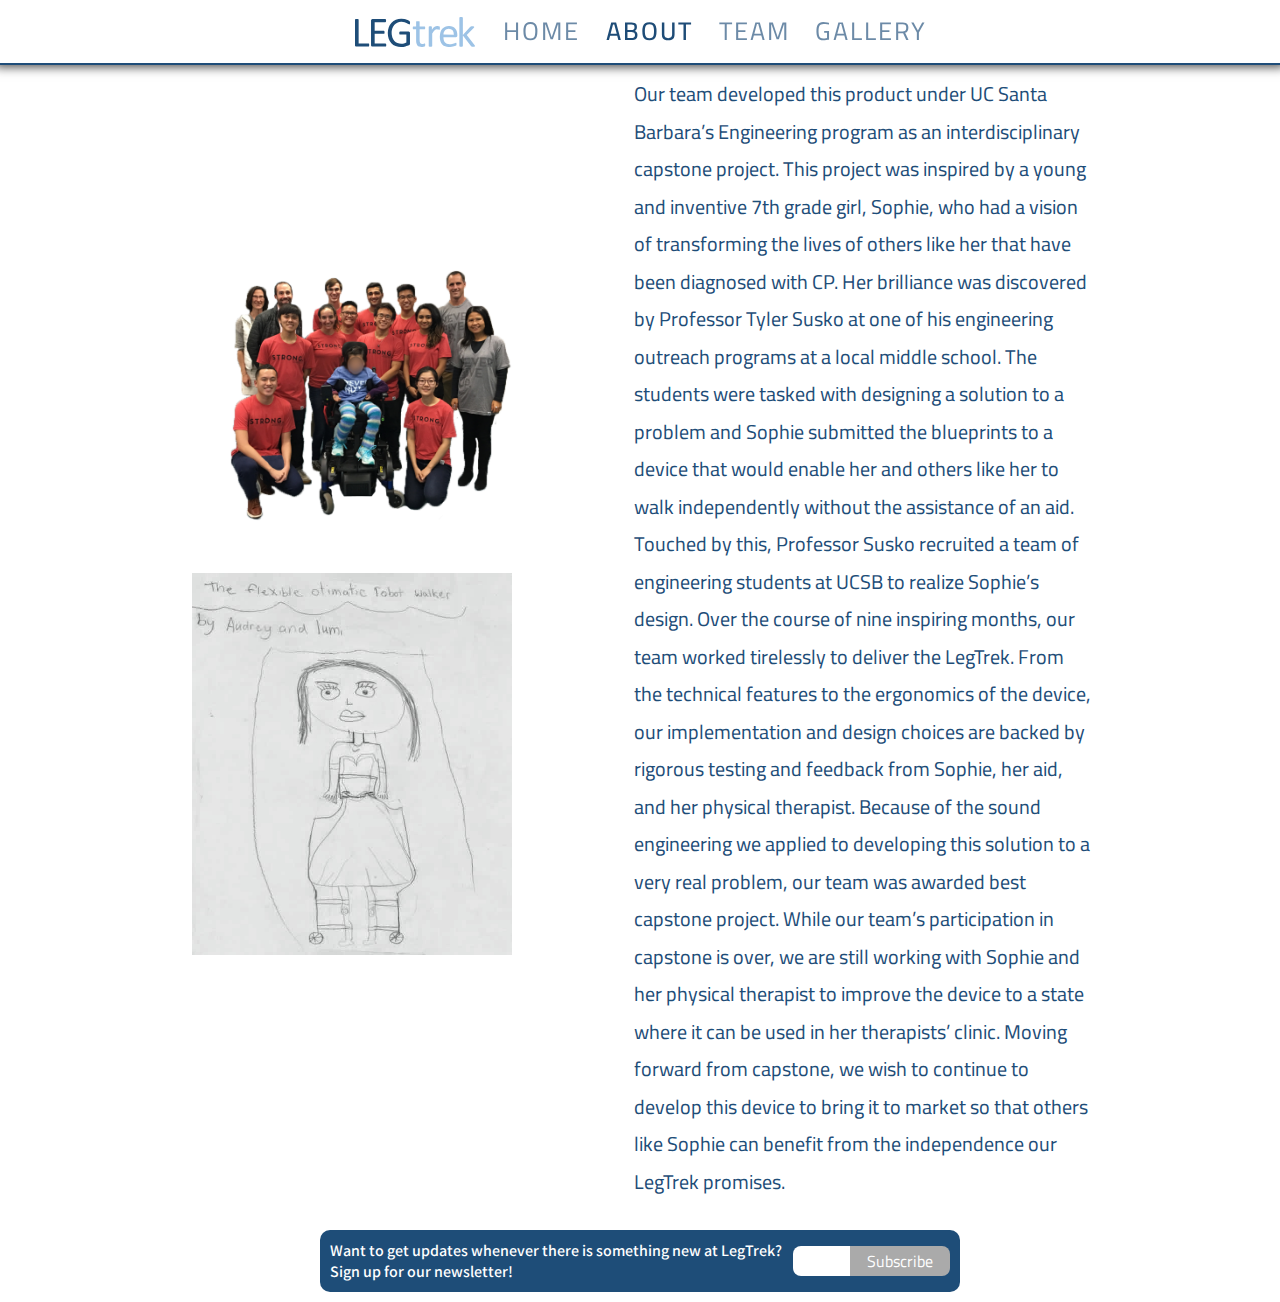
<file: about.html>
<!DOCTYPE html>
<html lang="en-US">
<head>
  <title>LegTrek | About</title>
  <!-- Global site tag (gtag.js) - Google Analytics -->
  <script async src="https://www.googletagmanager.com/gtag/js?id=UA-156896946-1"></script>
  <script>
    window.dataLayer = window.dataLayer || [];
    function gtag(){dataLayer.push(arguments);}
    gtag('js', new Date());

    gtag('config', 'UA-156896946-1');
  </script>
  <script src="./core/jquery-3.4.1.min.js"></script>
  <link href="https://fonts.googleapis.com/css?family=Assistant:300|Cairo|Titillium+Web&display=swap" rel="stylesheet">
  <link href="https://cdn-images.mailchimp.com/embedcode/classic-10_7.css" rel="stylesheet" type="text/css">
  <link rel="stylesheet" type="text/css" href="./core/navbar.css">
  <link rel="stylesheet" type="text/css" href="./core/base.css">
  <link rel="stylesheet" type="text/css" href="./core/footer.css">
  <link rel="stylesheet" type="text/css" href="./about/about.css">
  <script src="./core/base.js"></script>
  <!--
    Site Created By: Steven Huynh-Tran (https://www.linkedin.com/in/stevenht)
  -->
</head>

<body>
  <div class="navbar">
    <img class="navbar_logo" src="./images/logos/legtrek_navlogo_lowert_lightblue.svg" alt="LegTrek Logo">
    <a class="navbar_option" href="/">Home</a>
    <a class="navbar_option active-page" href="/about">About</a>
    <a class="navbar_option" href="/team">Team</a>
    <a class="navbar_option" href="/gallery">Gallery</a>
  </div>
  <div class="content">
    <div class="image_column">
      <img class="image_large" src="./images/legtrek_team_transparent.png">
      <img class="image_small" alt="Sophie's first design" src="./images/sophie_drawing.jpg">
    </div>
    <div class="content_container">
      <div class="content_text_and_block">
        <div class="content_title">
          About Us
        </div>
        <p>
          Our team developed this product under UC Santa Barbara’s Engineering program as an interdisciplinary capstone project. This project was inspired by a young and inventive 7th grade girl, Sophie, who had a vision of transforming the lives of others like her that have been diagnosed with CP. Her brilliance was discovered by Professor Tyler Susko at one of his engineering outreach programs at a local middle school. The students were tasked with designing a solution to a problem and Sophie submitted the blueprints to a device that would enable her and others like her to walk independently without the assistance of an aid. Touched by this, Professor Susko recruited a team of engineering students at UCSB to realize Sophie’s design. Over the course of nine inspiring months, our team worked tirelessly to deliver the LegTrek. From the technical features to the ergonomics of the device, our implementation and design choices are backed by rigorous testing and feedback from Sophie, her aid, and her physical therapist. Because of the sound engineering we applied to developing this solution to a very real problem, our team was awarded best capstone project. While our team’s participation in capstone is over, we are still working with Sophie and her physical therapist to improve the device to a state where it can be used in her therapists’ clinic. Moving forward from capstone, we wish to continue to develop this device to bring it to market so that others like Sophie can benefit from the independence our LegTrek promises.
        </p>
        </div>
      </div>
    </div>
    <div class="footer">
      <div class="footer_email_signup">
        <div class="footer_email_signup_text">Want to get updates whenever there is something new at LegTrek? Sign up for our newsletter!</div>
        <div id="mc_embed_signup" class="footer_signup">
          <form action="https://github.us4.list-manage.com/subscribe/post?u=55c4a4473618a8826d053b70e&amp;id=ecbe0438e7" method="post" id="mc-embedded-subscribe-form" name="mc-embedded-subscribe-form" class="validate" target="_blank" novalidate>
            <div id="mc_embed_signup_scroll">
              <div class="mc-field-group">
                <label for="mce-EMAIL">Email Address </label>
                <div class="signup-container">
                  <input type="email" value="" name="EMAIL" class="required email" id="mce-EMAIL">
                  <div class="clear"><input type="submit" value="Subscribe" name="subscribe" id="mc-embedded-subscribe" class="button"></div>
                </div>
              </div>
              <div id="mce-responses" class="clear">
                <div class="response" id="mce-error-response" style="display:none"></div>
                <div class="response" id="mce-success-response" style="display:none"></div>
              </div>    <!-- real people should not fill this in and expect good things - do not remove this or risk form bot signups-->
              <div style="position: absolute; left: -5000px;" aria-hidden="true"><input type="text" name="b_55c4a4473618a8826d053b70e_ecbe0438e7" tabindex="-1" value=""></div>
            </div>
          </form>
        </div>
        <script type='text/javascript' src='https://s3.amazonaws.com/downloads.mailchimp.com/js/mc-validate.js'></script><script type='text/javascript'>(function($) {window.fnames = new Array(); window.ftypes = new Array();fnames[0]='EMAIL';ftypes[0]='email';}(jQuery));var $mcj = jQuery.noConflict(true);</script>
      </div>
    </div>
    <script>
    pageLoad();
    </script>
  </body>
  </html>
</file>
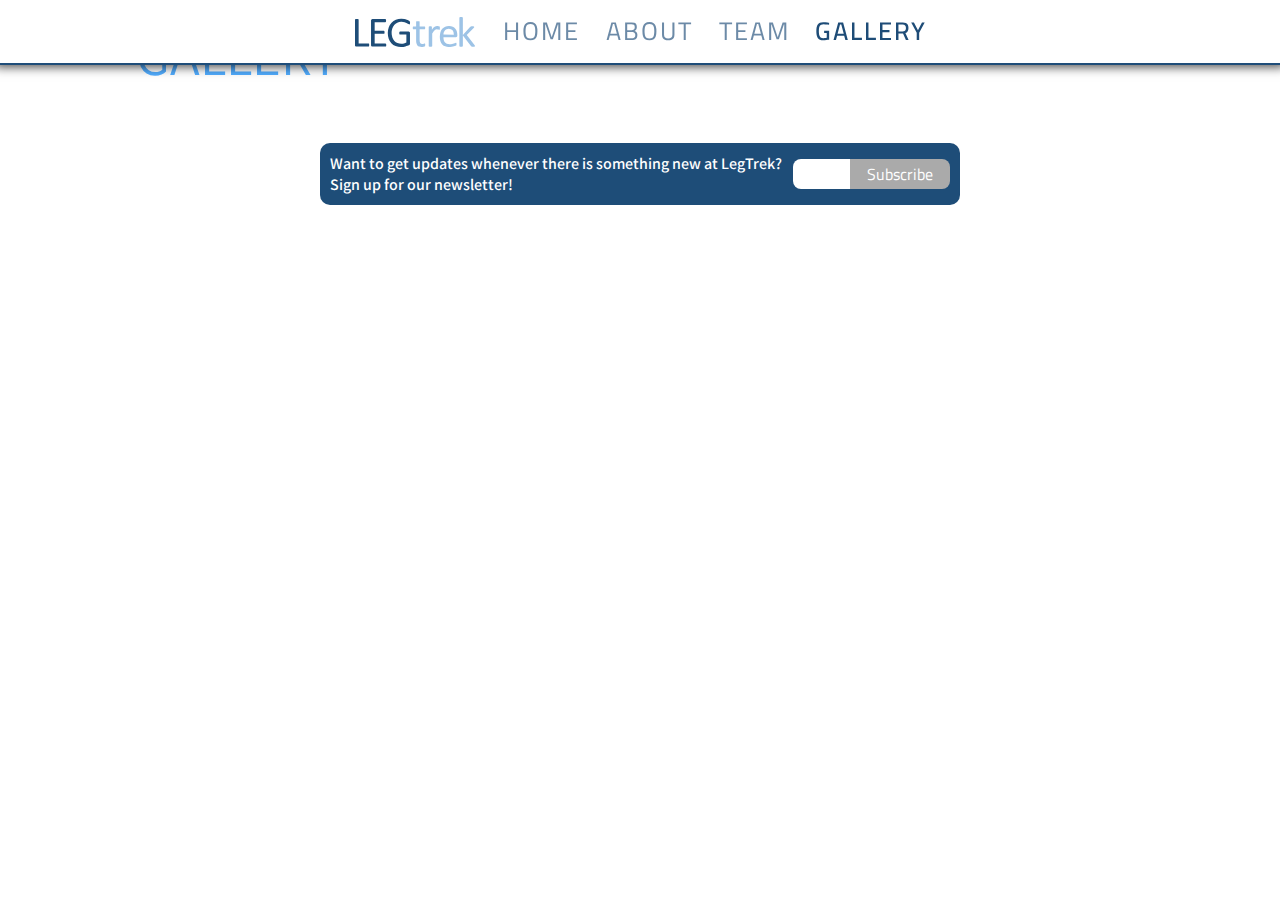
<file: gallery.html>
<!DOCTYPE html>
<html lang="en-US">
<head>
  <title>LegTrek | Gallery</title>
  <!-- Global site tag (gtag.js) - Google Analytics -->
  <script async src="https://www.googletagmanager.com/gtag/js?id=UA-156896946-1"></script>
  <script>
    window.dataLayer = window.dataLayer || [];
    function gtag(){dataLayer.push(arguments);}
    gtag('js', new Date());

    gtag('config', 'UA-156896946-1');
  </script>
  <script src="./core/jquery-3.4.1.min.js"></script>
  <link href="https://fonts.googleapis.com/css?family=Assistant:300|Cairo|Titillium+Web&display=swap" rel="stylesheet">
  <link href="https://cdn-images.mailchimp.com/embedcode/classic-10_7.css" rel="stylesheet" type="text/css">
  <link rel="stylesheet" type="text/css" href="./core/navbar.css">
  <link rel="stylesheet" type="text/css" href="./core/base.css">
  <link rel="stylesheet" type="text/css" href="./core/footer.css">
  <link rel="stylesheet" type="text/css" href="./gallery/gallery.css">
  <script src="./core/base.js"></script>
  <script src="./gallery/gallery.js"></script>
  <!--
    Site Created By: Steven Huynh-Tran (https://www.linkedin.com/in/stevenht)
  -->
</head>

<body>
  <div class="navbar">
    <img class="navbar_logo" src="./images/logos/legtrek_navlogo_lowert_lightblue.svg" alt="LegTrek Logo">
    <a class="navbar_option" href="/">Home</a>
    <a class="navbar_option" href="/about">About</a>
    <a class="navbar_option" href="/team">Team</a>
    <a class="navbar_option active-page" href="/gallery">Gallery</a>
  </div>
  <div class="content">
    <div class="content_title">
      Gallery
    </div>
    <div class="gallery">
      <div class="gallery-return">
        <svg width="40px" height="60px">
          <polyline fill="none" stroke="#9cc2e5" stroke-width="2" stroke-linecap="round" stroke-linejoin="miter" points="35,0 5,30"></polyline>
          <polyline fill="none" stroke="#9cc2e5" stroke-width="2" stroke-linecap="round" stroke-linejoin="miter" points="5,30 35,60"></polyline>
        </svg>
        <div class="gallery-return-text">RETURN</div>
      </div>
    </div>
  </div>
  <div class="footer">
    <div class="footer_email_signup">
      <div class="footer_email_signup_text">Want to get updates whenever there is something new at LegTrek? Sign up for our newsletter!</div>
      <div id="mc_embed_signup" class="footer_signup">
        <form action="https://github.us4.list-manage.com/subscribe/post?u=55c4a4473618a8826d053b70e&amp;id=ecbe0438e7" method="post" id="mc-embedded-subscribe-form" name="mc-embedded-subscribe-form" class="validate" target="_blank" novalidate>
          <div id="mc_embed_signup_scroll">
            <div class="mc-field-group">
              <label for="mce-EMAIL">Email Address </label>
              <div class="signup-container">
                <input type="email" value="" name="EMAIL" class="required email" id="mce-EMAIL">
                <div class="clear"><input type="submit" value="Subscribe" name="subscribe" id="mc-embedded-subscribe" class="button"></div>
              </div>
            </div>
            <div id="mce-responses" class="clear">
              <div class="response" id="mce-error-response" style="display:none"></div>
              <div class="response" id="mce-success-response" style="display:none"></div>
            </div>    <!-- real people should not fill this in and expect good things - do not remove this or risk form bot signups-->
            <div style="position: absolute; left: -5000px;" aria-hidden="true"><input type="text" name="b_55c4a4473618a8826d053b70e_ecbe0438e7" tabindex="-1" value=""></div>
          </div>
        </form>
      </div>
      <script type='text/javascript' src='https://s3.amazonaws.com/downloads.mailchimp.com/js/mc-validate.js'></script><script type='text/javascript'>(function($) {window.fnames = new Array(); window.ftypes = new Array();fnames[0]='EMAIL';ftypes[0]='email';}(jQuery));var $mcj = jQuery.noConflict(true);</script>
    </div>
  </div>
  <script>
  pageLoad();
  initGallery();
  </script>
</body>
</html>
</file>
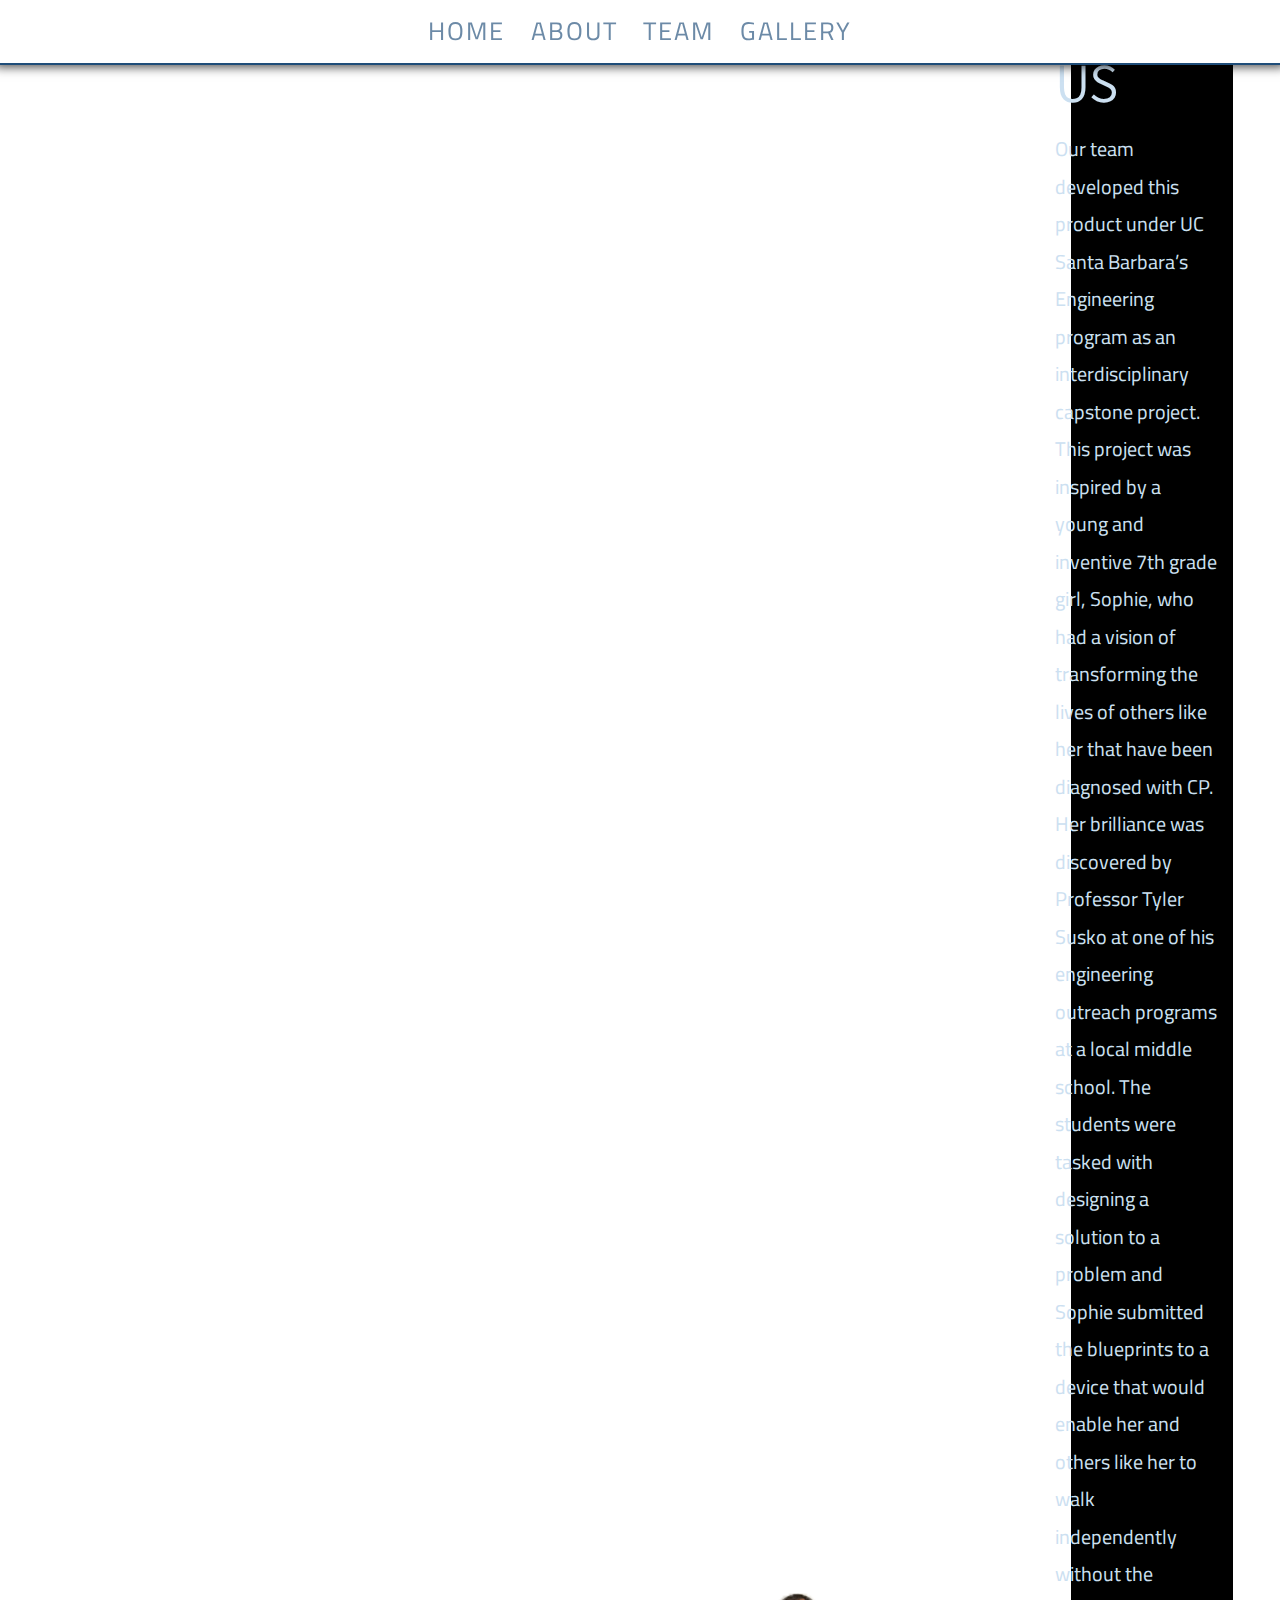
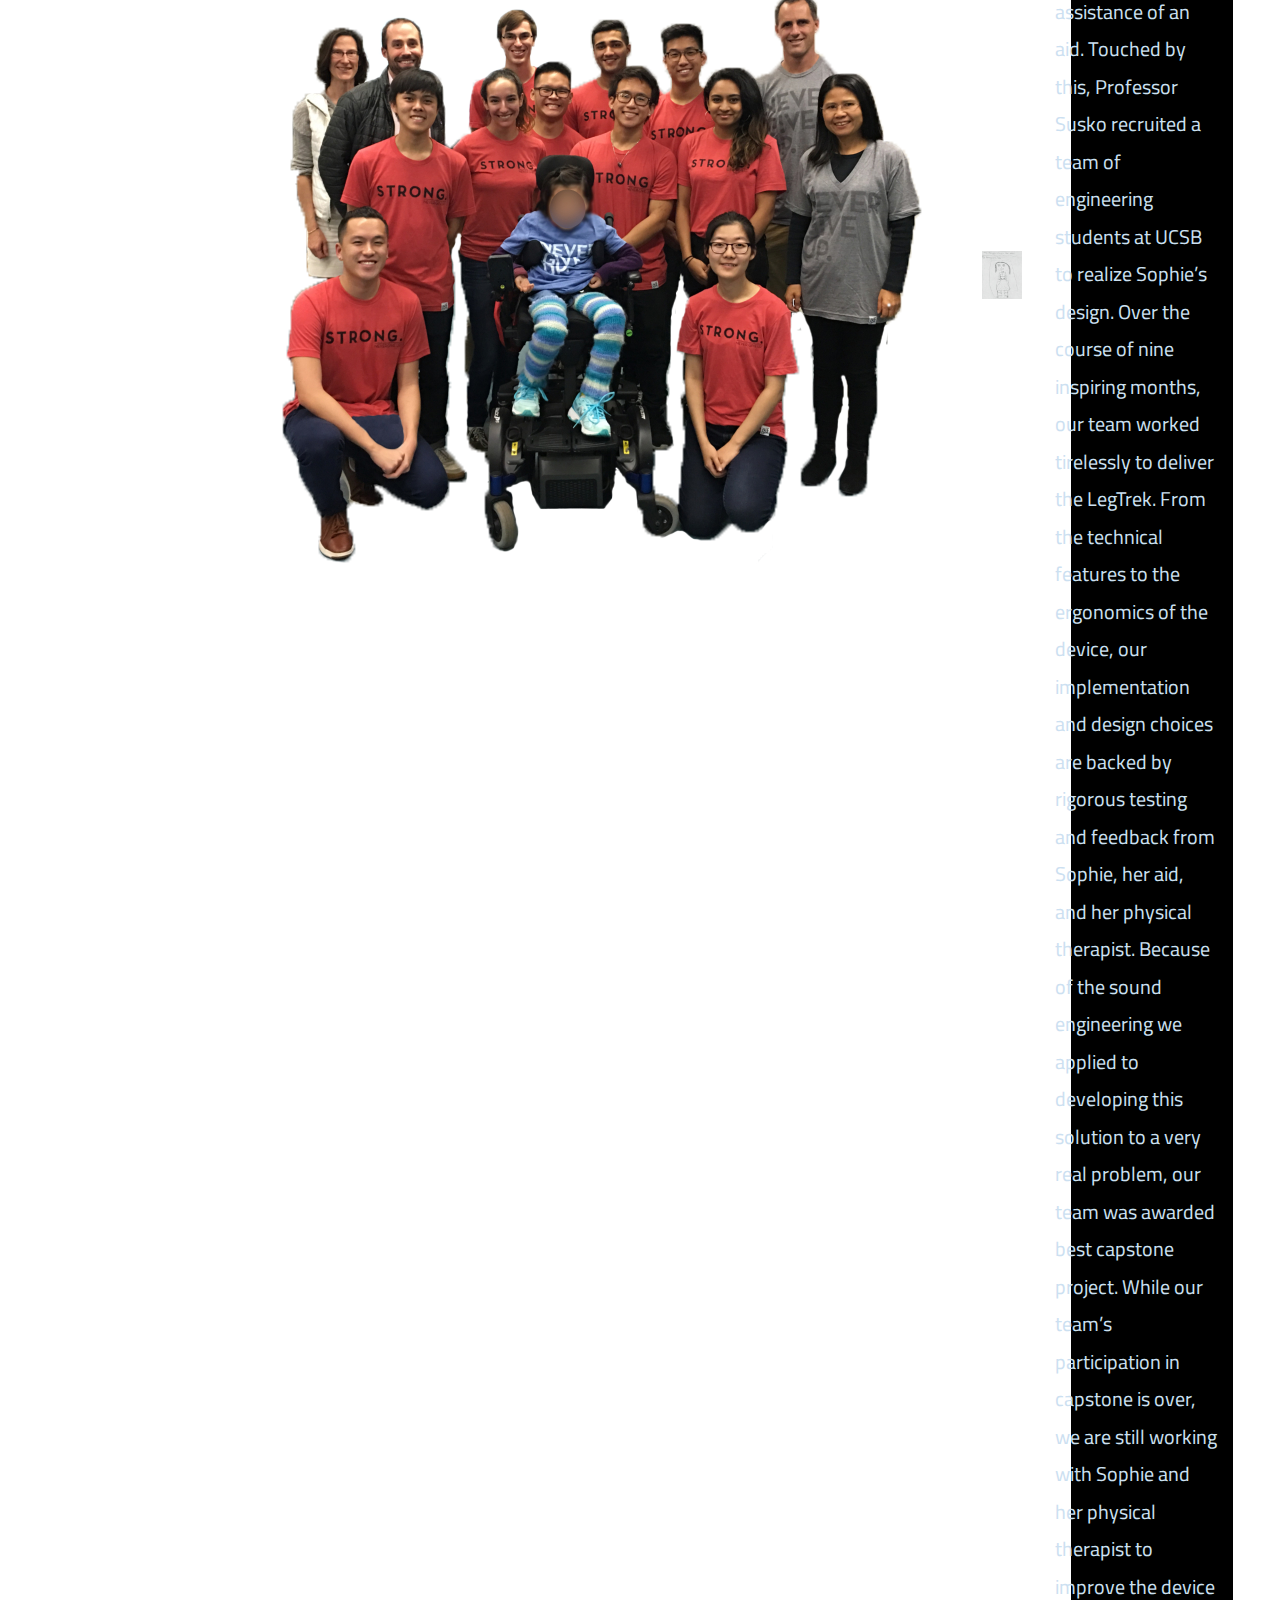
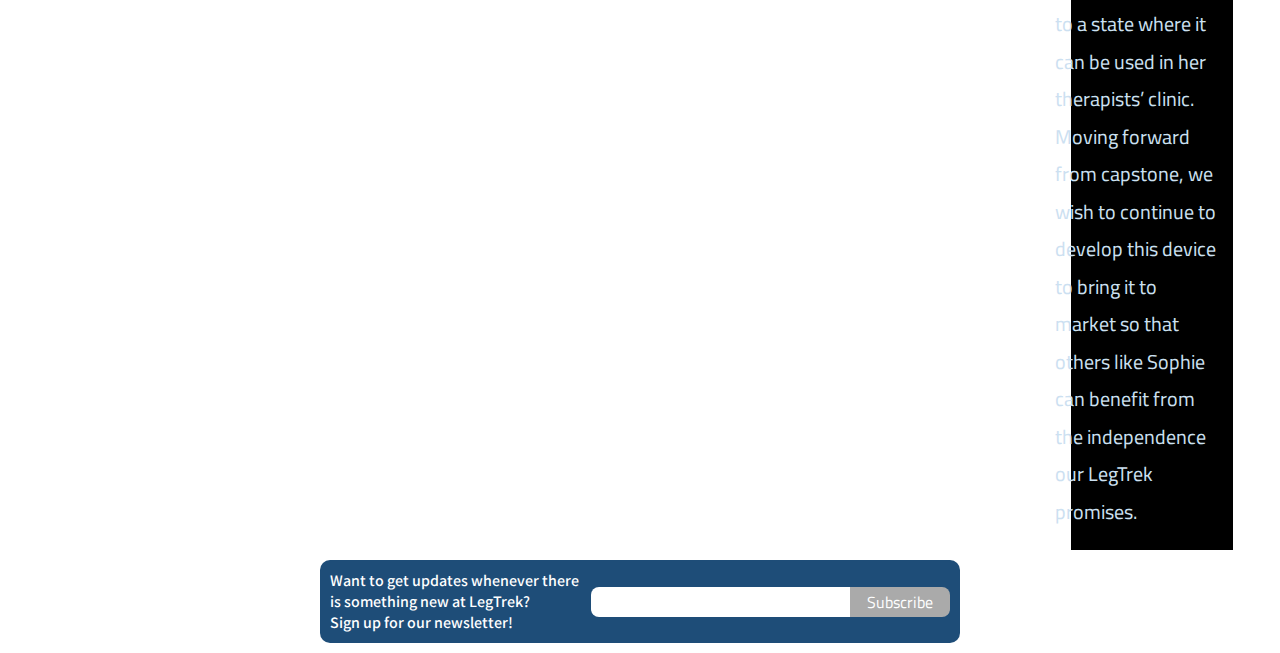
<file: about/about.html>
<!DOCTYPE html>
<html lang="en-US">
<head>
  <title>LegTrek | About</title>
  <script
  src="https://code.jquery.com/jquery-3.4.1.slim.js"
  integrity="sha256-BTlTdQO9/fascB1drekrDVkaKd9PkwBymMlHOiG+qLI="
  crossorigin="anonymous"></script>
  <link href="https://fonts.googleapis.com/css?family=Assistant:300|Cairo|Titillium+Web&display=swap" rel="stylesheet">
  <link href="https://cdn-images.mailchimp.com/embedcode/classic-10_7.css" rel="stylesheet" type="text/css">
  <link rel="stylesheet" type="text/css" href="../core/navbar.css">
  <link rel="stylesheet" type="text/css" href="../core/base.css">
  <link rel="stylesheet" type="text/css" href="../core/footer.css">
  <link rel="stylesheet" type="text/css" href="about.css">
  <script src="../core/base.js"></script>
  <!--
    Site Created By: Steven Huynh-Tran (https://www.linkedin.com/in/stevenht)
  -->
</head>

<body>
  <div class="navbar">
    <a class="navbar_option" href="../index.html">Home</a>
    <a class="navbar_option" href="../about/about.html">About</a>
    <a class="navbar_option" href="../team/team.html">Team</a>
    <a class="navbar_option" href="../gallery/gallery.html">Gallery</a>
  </div>
  <div class="content">
    <img class="banner" src="../images/legtrek_team_transparent.png">
    <div class="content_container">
      <div class="content_text_and_block">
        <div class="content_title">
          About Us
        </div>
        <p>
          Our team developed this product under UC Santa Barbara’s Engineering program as an interdisciplinary capstone project. This project was inspired by a young and inventive 7th grade girl, Sophie, who had a vision of transforming the lives of others like her that have been diagnosed with CP. Her brilliance was discovered by Professor Tyler Susko at one of his engineering outreach programs at a local middle school. The students were tasked with designing a solution to a problem and Sophie submitted the blueprints to a device that would enable her and others like her to walk independently without the assistance of an aid. Touched by this, Professor Susko recruited a team of engineering students at UCSB to realize Sophie’s design. Over the course of nine inspiring months, our team worked tirelessly to deliver the LegTrek. From the technical features to the ergonomics of the device, our implementation and design choices are backed by rigorous testing and feedback from Sophie, her aid, and her physical therapist. Because of the sound engineering we applied to developing this solution to a very real problem, our team was awarded best capstone project. While our team’s participation in capstone is over, we are still working with Sophie and her physical therapist to improve the device to a state where it can be used in her therapists’ clinic. Moving forward from capstone, we wish to continue to develop this device to bring it to market so that others like Sophie can benefit from the independence our LegTrek promises.
        </p>
        </div>
        <img class="inline_img_right" alt="Sophie's first design" src="../images/sophie_drawing.jpg">
      </div>
    </div>
    <div class="footer">
      <div class="footer_email_signup">
        <div class="footer_email_signup_text">Want to get updates whenever there is something new at LegTrek?</br>Sign up for our newsletter!</div>
        <div id="mc_embed_signup">
          <form action="https://gmail.us5.list-manage.com/subscribe/post?u=3b539b438ca947f81c3cffe29&amp;id=eee8a6206a" method="post" id="mc-embedded-subscribe-form" name="mc-embedded-subscribe-form" class="validate" target="_blank" novalidate>
            <div id="mc_embed_signup_scroll">
              <div class="mc-field-group">
                <label for="mce-EMAIL">Email Address </label>
                <div class="signup-container">
                  <input type="email" value="" name="EMAIL" class="required email" id="mce-EMAIL">
                  <div class="clear"><input type="submit" value="Subscribe" name="subscribe" id="mc-embedded-subscribe" class="button"></div>
                </div>
              </div>
              <div id="mce-responses" class="clear">
                <div class="response" id="mce-error-response" style="display:none"></div>
                <div class="response" id="mce-success-response" style="display:none"></div>
              </div>    <!-- real people should not fill this in and expect good things - do not remove this or risk form bot signups-->
              <div style="position: absolute; left: -5000px;" aria-hidden="true"><input type="text" name="b_3b539b438ca947f81c3cffe29_eee8a6206a" tabindex="-1" value=""></div>
            </div>
          </form>
        </div>
        <script type='text/javascript' src='https://s3.amazonaws.com/downloads.mailchimp.com/js/mc-validate.js'></script><script type='text/javascript'>(function($) {window.fnames = new Array(); window.ftypes = new Array();fnames[0]='EMAIL';ftypes[0]='email';}(jQuery));var $mcj = jQuery.noConflict(true);</script>
      </div>
    </div>
    <script>
    pageLoad();
    </script>
  </body>
  </html>
</file>
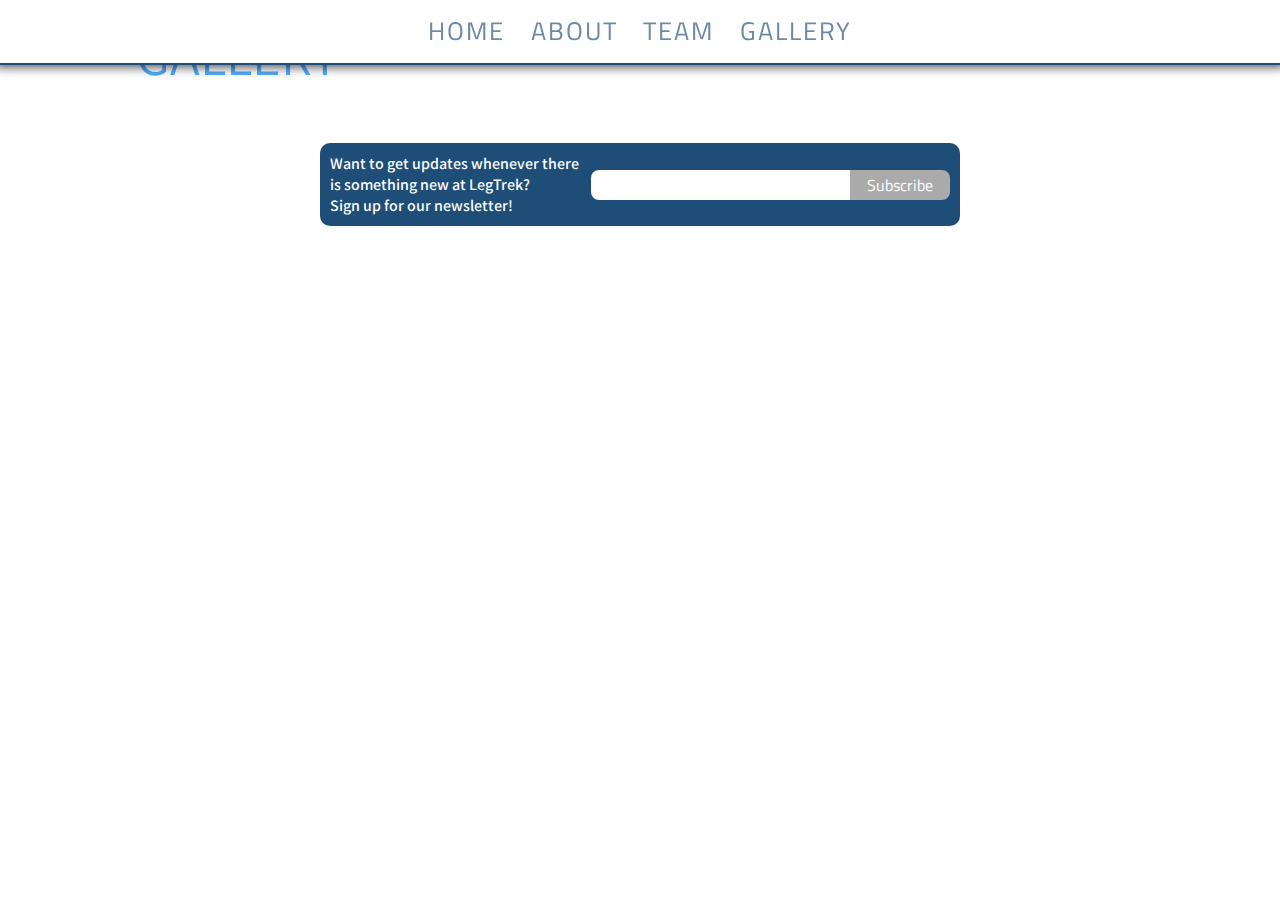
<file: gallery/gallery.html>
<!DOCTYPE html>
<html lang="en-US">
<head>
  <title>LegTrek | Gallery</title>
  <script
  src="https://code.jquery.com/jquery-3.4.1.slim.js"
  integrity="sha256-BTlTdQO9/fascB1drekrDVkaKd9PkwBymMlHOiG+qLI="
  crossorigin="anonymous"></script>
  <link href="https://fonts.googleapis.com/css?family=Assistant:300|Cairo|Titillium+Web&display=swap" rel="stylesheet">
  <link href="https://cdn-images.mailchimp.com/embedcode/classic-10_7.css" rel="stylesheet" type="text/css">
  <link rel="stylesheet" type="text/css" href="../core/navbar.css">
  <link rel="stylesheet" type="text/css" href="../core/base.css">
  <link rel="stylesheet" type="text/css" href="../core/footer.css">
  <link rel="stylesheet" type="text/css" href="gallery.css">
  <script src="../core/base.js"></script>
  <script src="gallery.js"></script>
  <!--
    Site Created By: Steven Huynh-Tran (https://www.linkedin.com/in/stevenht)
  -->
</head>

<body>
  <div class="navbar">
    <a class="navbar_option" href="../index.html">Home</a>
    <a class="navbar_option" href="../about/about.html">About</a>
    <a class="navbar_option" href="../team/team.html">Team</a>
    <a class="navbar_option" href="../gallery/gallery.html">Gallery</a>
  </div>
  <div class="content">
    <div class="content_title">
      Gallery
    </div>
    <div class="gallery">
      <div class="gallery-return">
        <svg width="40px" height="60px">
          <polyline fill="none" stroke="#9cc2e5" stroke-width="2" stroke-linecap="round" stroke-linejoin="miter" points="35,0 5,30"></polyline>
          <polyline fill="none" stroke="#9cc2e5" stroke-width="2" stroke-linecap="round" stroke-linejoin="miter" points="5,30 35,60"></polyline>
        </svg>
        <div class="gallery-return-text">RETURN</div>
      </div>
    </div>
  </div>
  <div class="footer">
    <div class="footer_email_signup">
      <div class="footer_email_signup_text">Want to get updates whenever there is something new at LegTrek?</br>Sign up for our newsletter!</div>
      <div id="mc_embed_signup">
        <form action="https://gmail.us5.list-manage.com/subscribe/post?u=3b539b438ca947f81c3cffe29&amp;id=eee8a6206a" method="post" id="mc-embedded-subscribe-form" name="mc-embedded-subscribe-form" class="validate" target="_blank" novalidate>
          <div id="mc_embed_signup_scroll">
            <div class="mc-field-group">
              <label for="mce-EMAIL">Email Address </label>
              <div class="signup-container">
                <input type="email" value="" name="EMAIL" class="required email" id="mce-EMAIL">
                <div class="clear"><input type="submit" value="Subscribe" name="subscribe" id="mc-embedded-subscribe" class="button"></div>
              </div>
            </div>
            <div id="mce-responses" class="clear">
              <div class="response" id="mce-error-response" style="display:none"></div>
              <div class="response" id="mce-success-response" style="display:none"></div>
            </div>    <!-- real people should not fill this in and expect good things - do not remove this or risk form bot signups-->
            <div style="position: absolute; left: -5000px;" aria-hidden="true"><input type="text" name="b_3b539b438ca947f81c3cffe29_eee8a6206a" tabindex="-1" value=""></div>
          </div>
        </form>
      </div>
      <script type='text/javascript' src='https://s3.amazonaws.com/downloads.mailchimp.com/js/mc-validate.js'></script><script type='text/javascript'>(function($) {window.fnames = new Array(); window.ftypes = new Array();fnames[0]='EMAIL';ftypes[0]='email';}(jQuery));var $mcj = jQuery.noConflict(true);</script>
    </div>
  </div>
  <script>
  pageLoad();
  initGallery();
  </script>
</body>
</html>
</file>
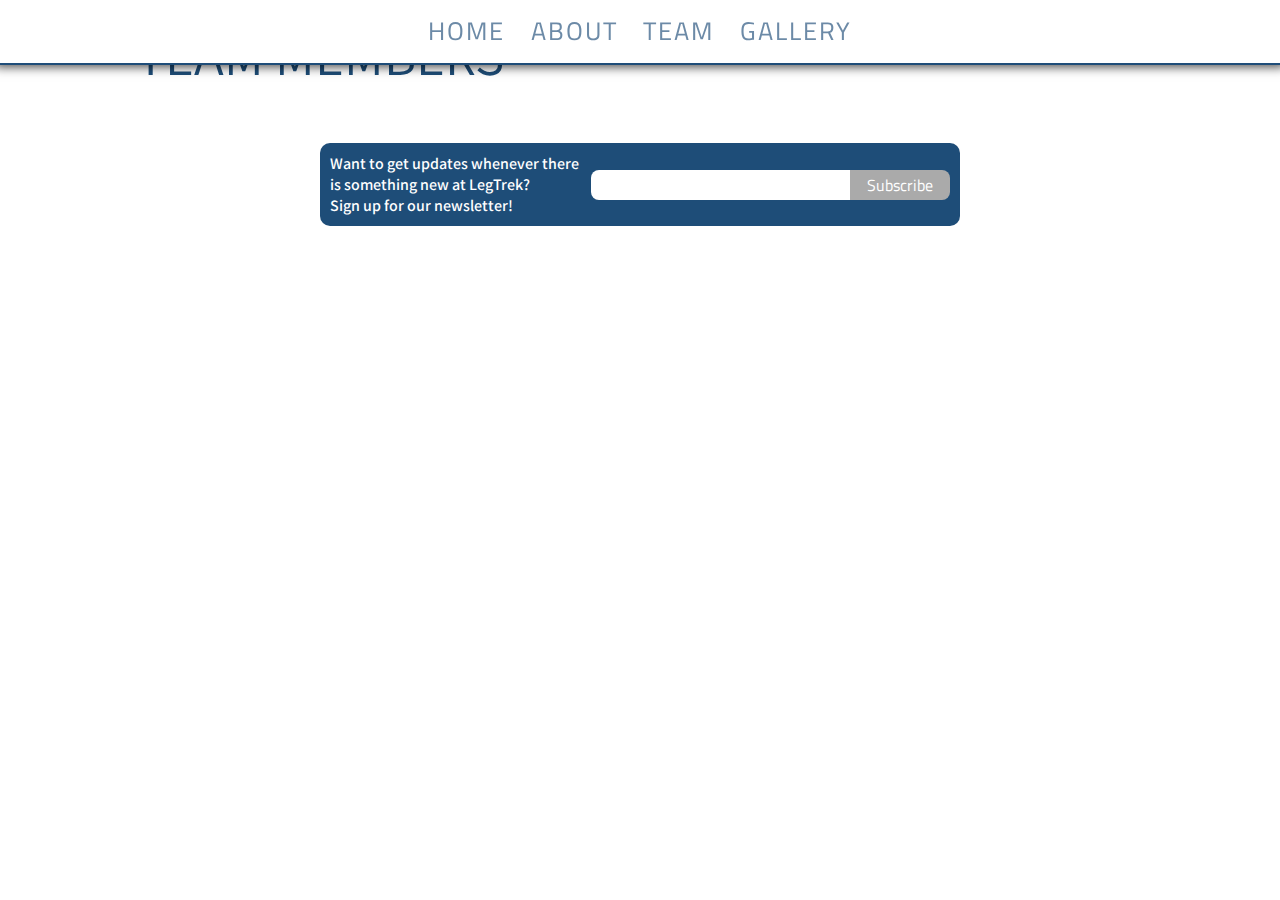
<file: team/team.html>
<!DOCTYPE html>
<html lang="en-US">
<head>
  <title>LegTrek | Team</title>
  <script
  src="https://code.jquery.com/jquery-3.4.1.slim.js"
  integrity="sha256-BTlTdQO9/fascB1drekrDVkaKd9PkwBymMlHOiG+qLI="
  crossorigin="anonymous"></script>
  <link href="https://fonts.googleapis.com/css?family=Assistant:300|Cairo|Titillium+Web&display=swap" rel="stylesheet">
  <link href="https://cdn-images.mailchimp.com/embedcode/classic-10_7.css" rel="stylesheet" type="text/css">
  <link rel="stylesheet" type="text/css" href="../core/navbar.css">
  <link rel="stylesheet" type="text/css" href="../core/base.css">
  <link rel="stylesheet" type="text/css" href="../core/footer.css">
  <link rel="stylesheet" type="text/css" href="team.css">
  <script src="../core/base.js"></script>
  <script src="team.js"></script>
  <!--
    Site Created By: Steven Huynh-Tran (https://www.linkedin.com/in/stevenht)
  -->
</head>

<body>
  <div class="navbar">
    <a class="navbar_option" href="../index.html">Home</a>
    <a class="navbar_option" href="../about/about.html">About</a>
    <a class="navbar_option" href="../team/team.html">Team</a>
    <a class="navbar_option" href="../gallery/gallery.html">Gallery</a>
  </div>
  <div class="content">
    <div class="content_title">
      Team Members
    </div>
    <div class="gallery">
      <div class="gallery-return">
        <svg width="40px" height="60px">
          <polyline fill="none" stroke="#9cc2e5" stroke-width="2" stroke-linecap="round" stroke-linejoin="miter" points="35,0 5,30"></polyline>
          <polyline fill="none" stroke="#9cc2e5" stroke-width="2" stroke-linecap="round" stroke-linejoin="miter" points="5,30 35,60"></polyline>
        </svg>
        <div class="gallery-return-text">RETURN</div>
      </div>
    </div>
  </div>
  <div class="footer">
    <div class="footer_email_signup">
      <div class="footer_email_signup_text">Want to get updates whenever there is something new at LegTrek?</br>Sign up for our newsletter!</div>
      <div id="mc_embed_signup">
        <form action="https://gmail.us5.list-manage.com/subscribe/post?u=3b539b438ca947f81c3cffe29&amp;id=eee8a6206a" method="post" id="mc-embedded-subscribe-form" name="mc-embedded-subscribe-form" class="validate" target="_blank" novalidate>
          <div id="mc_embed_signup_scroll">
            <div class="mc-field-group">
              <label for="mce-EMAIL">Email Address </label>
              <div class="signup-container">
                <input type="email" value="" name="EMAIL" class="required email" id="mce-EMAIL">
                <div class="clear"><input type="submit" value="Subscribe" name="subscribe" id="mc-embedded-subscribe" class="button"></div>
              </div>
            </div>
            <div id="mce-responses" class="clear">
              <div class="response" id="mce-error-response" style="display:none"></div>
              <div class="response" id="mce-success-response" style="display:none"></div>
            </div>    <!-- real people should not fill this in and expect good things - do not remove this or risk form bot signups-->
            <div style="position: absolute; left: -5000px;" aria-hidden="true"><input type="text" name="b_3b539b438ca947f81c3cffe29_eee8a6206a" tabindex="-1" value=""></div>
          </div>
        </form>
      </div>
      <script type='text/javascript' src='https://s3.amazonaws.com/downloads.mailchimp.com/js/mc-validate.js'></script><script type='text/javascript'>(function($) {window.fnames = new Array(); window.ftypes = new Array();fnames[0]='EMAIL';ftypes[0]='email';}(jQuery));var $mcj = jQuery.noConflict(true);</script>
    </div>
  </div>
  <script>
  pageLoad();
  initGallery();
  </script>
</body>
</html>
</file>
<file: core/navbar.css>
.navbar {
  width: 100%;
  height: 7%;
  position: fixed;
  z-index: 9999;
  top: 0;
  left: 0;
  display: flex;
  flex-flow: row nowrap;
  justify-content: center;
  align-items: center;

  font-size: 30px;
  transition: 0.25s background-color, 0.25s height;

  background-color: white;
  box-shadow: #000000b5 0px -3px 10px 5px;
  border-bottom: 2px #1f4d79 solid;
}

.navbar_logo {
  left: 20px;
  height: 1em;
  padding: 15px;
  transition: 0.25s height, 0.25s padding;
}

.navbar_logo:hover {
  cursor: pointer;
}

.navbar_logo text{
  transform: translateY(75%);
}

.navbar_option {
  font-size: 0.85em;
  color: #1f4d79;
  text-transform: uppercase;
  margin: 0.5em;
  opacity: 0.65;
  transition: 0.2s transform, 0.2s opacity, 0.2s color, 0.25s font-size, 0.2s text-shadow;
  text-decoration: none;
  font-family: 'Cairo';
  line-height: 1em;
  letter-spacing: 0.08em;
}

.navbar_option:hover {
  opacity: 1;
  /*text-shadow: #00000047 -2px 4px 3px;*/
}

.active-page {
  opacity: 1;
  color: #1e4c77;
  font-weight: 600;
}
</file>
<file: core/base.css>
@font-face {
  font-family: arimo;
  src: url("./fonts/arimo.ttf");
}

@font-face {
  font-family: din-alt;
  src: url("./fonts/DIN-ALT.otf");
}

font-family: "Titillium Web", sans-serif;
font-family: "Cairo", sans-serif; /*  navbar  */
font-family: "Assistant", sans-serif;

body {
  overflow-x: hidden;
  display: flex;
  flex-flow: column nowrap;
  align-items: center;
  justify-content: center;
}

.content {
  display: flex;
  flex-flow: column nowrap;
  justify-content: center;
  align-items: center;
  font-family: "Titillium Web";
  font-size: 25px;
  position: relative;
}

.content_container {
  display: flex;
  flex-flow: row nowrap;
  align-items: center;
  justify-content: flex-start;
  padding: 3.5em 0px;
}

.content_title {
  font-size: 2.2em;
  align-self: flex-start;
  padding: 20px 25px 15px 25px;
  font-family: "Assistant";
  padding: 0;
  text-transform: uppercase;
  line-height: 1em;
}

.content_text {
  font-size: 1em;
  align-self: flex-start;
  padding: 0px 25px;
  line-height: 1.5em;
}

.content_text_and_block {
  display: flex;
  flex-flow: column nowrap;
  align-items: center;
  justify-content: space-between;
  padding: 0px 25px;
  line-height: 1.5em;
  padding: 0 10%;
}

.content_container:nth-of-type(even) .content_text_and_block{
  color: #1e4d78;
  background: #b6d2ecb3;
}

.content_container:nth-of-type(odd) .content_text_and_block{
  /* clip-path: polygon(100% 0, 100% 87%, 0 100%, 0 13%); */
  color: #cce0f1;
  background: none;
  /* background: linear-gradient(0deg, rgba(0,133,255,1) 0%, rgba(30,77,120,1) 100%); */
}

.content_container:nth-of-type(odd){
  flex-direction: row-reverse;
  background-color: black;
}

.content_container:nth-of-type(even) .content_text_and_block {
  /*background: #1e4d78b3;*/
}

/*
.content_title:nth-of-type(even) {
  color: white;
}
*/
/*
.content_container:last-of-type {
  /*
   padding-bottom: 0;
   */
}
*/
.content_text p {
  margin-top: 0px;
  display: flex;
}

.content_text_and_block p {
  font-family: "Cairo";
  display: flex;
}

.inline_img_right {
  display: flex;
  margin-right: 10%;
  width: 25%;
  height: auto;
  object-fit: cover;
}

.inline_img_left {
  display: flex;
  margin-left: 10%;
  width: 25%;
  height: auto;
  object-fit: cover;
}
</file>
<file: core/footer.css>
.footer {
  bottom: 0;
  left: 0;
  display: flex;
  flex-flow: row nowrap;
  justify-content: flex-start;
  margin-top: 30px;
  padding: 10px 20px;

  font-size: 30px;
  background-color: #1e4d78;

  font-size: 1em;
  font-weight: 600;
  color: white;
  text-decoration: none;
  font-family: "Assistant";
}

.footer_email_signup {
  margin-left: 10px;
}

.footer_email_signup_text {
  margin-bottom: 10px;
}

#mc_embed_signup {
  background-color: rgba(0,0,0,0);
  display: flex;
  width: 100%;
}

#mc_embed_signup_scroll {
  display: flex;
  flex-flow: column nowrap;
  align-items: center;
  justify-content: flex-start;
}

#mc_embed_signup form {
  margin: 0;
  padding: 0;
  width: 100%;
}

#mc_embed_signup .mc-field-group label {
  display: none;
}

#mc_embed_signup #mc-embedded-subscribe-form div.mce_inline_error {
  background-color: rgba(0,0,0,0);
  margin: 5px 0px 0px 0px;
  padding: 0;
}

#mc_embed_signup .mc-field-group {
  display: flex;
  flex-flow: column nowrap;
  padding: 0;
  min-height: 0;
  width: 100%;
}

#mc_embed_signup input.email {
  font-family: 'Titillium Web';
  border: none;
  outline: none;
  border-radius: 8px 0px 0px 8px;
  font-size: 1em;
  padding: 0px;
  margin: 0;
  width: 100%;
  height: 30px;
  text-indent: 3%;
}

#mc_embed_signup #mc-embedded-subscribe-form input.mce_inline_error {
  border: none;
  box-shadow: inset 0px 0px 3px 2px #e85c41;
}

#mc_embed_signup input.button {
  border-radius: 0px 8px 8px 0px;
  padding: 2px 10px;
  font-size: 1em;
  border: none;
  font-family: 'Titillium Web';
  color: white;
  background-color: #aaa;
  line-height: 1em;
  margin: 0;
  width: auto;
  min-width: 100px;
  height: 30px;
}

#mc_embed_signup input.button:hover {
  cursor: pointer;
  background-color: #4a91e8;
}

#mc_embed_signup div#mce-responses {
  top: 0;
  padding: 0;
  margin: 0;
}

#mc_embed_signup div.response {
  width: 100%;
  padding: 0;
  top: 0;
  margin: 5px 0px 0px 0px;
}

.signup-container {
  display: flex;
  flex-flow: row nowrap;
  align-items: center;
  justify-content: flex-start;
}
</file>
<file: about/about.css>
body {
  margin: 0;
  display: flex;
  flex-flow: column nowrap;
  align-items: center;
  justify-content: center;
}

.content {
  /*background: linear-gradient(0deg, rgba(30,77,120,1) 45%, rgba(255,255,255,1) 90%) !important;*/
  flex-flow: row nowrap;
  padding: 0 10%;
}

.content_container {
  background: white;
  padding: 0;
}

.content_container .content_text_and_block {
  background: none !important;
}

.content_text_and_block p {
  font-size: 0.8em;
}

.image_column {
  display: flex;
  flex-flow: column nowrap;
  align-items: center;
  justify-content: center;
}

.image_small {
  width: 25vw;
  margin: 1em 0;
}

.image_large {
  width: 35vw;
  margin: 1em 0;
}

.footer {
  margin-top: 0;
}

.footer {
  background: none;
  width: 50vw;
  align-items: center;
  justify-content: center;
}

.footer_email_signup {
  width: 100%;
  padding: 10px;
  background-color: #1e4d78;
  display: flex;
  flex-flow: row nowrap;
  align-items: center;
  justify-content: space-between;
  margin: 0;
  border-radius: 10px;
}

.footer_email_signup_text {
  margin-bottom: 0;
}

#mc_embed_signup.footer_signup{
  width: 35%;
}
</file>
<file: gallery/gallery.css>
body {
  background-color: white;
  display: flex;
  flex-flow: column nowrap;
}

.content {
  padding: 0 10vw;
  justify-content: flex-start;
}

.content_title {
  padding: 0;
  margin: 20px 0;
  color: #52adff;
}

.gallery {
  display: flex;
  flex-flow: row wrap;
  justify-content: space-between;
  align-items: center;
  transition: all 0.3s ease-in-out;
}

.gallery-return {
  position: absolute;
  left: 30px;
  display: flex;
  flex-flow: row nowrap;
  align-items: center;
  justify-content: center;
  z-index: -1;
  opacity: 0;
  transition: all 0.2s, opacity 0.1s;
  cursor: pointer;
}

.gallery-return svg polyline {
  transition: all 0.2s;
}

.gallery-return-text {
  color: #9cc2e5;
  font-family: 'Roboto Condensed', sans-serif;
  font-size: 1.2em;
  margin-left: 5px;
  transition: all 0.2s;
}

.gallery-img {
  margin: 5px;
  transition: opacity 0.5s, transform 0.3s, height 0.3s, width 0.3s;
  user-select: none;
}

.gallery-img:not(.active-image) {
  transition: box-shadow 0.3s;
  box-shadow: inset 0 0px 40px -30px #52adff;
}

.gallery-img:hover:not(.active-image) {
  cursor: pointer;
  box-shadow: inset 0 0px 10px 5px #52adff;
}

.gallery-img-text {
  opacity: 1;
  display: none;
  flex-flow: column nowrap;
  align-items: flex-start;
  justify-content: left;
  margin-top: 100px;
  margin-left: 20px;
  transition: opacity 0.5s;
  max-width: 70%;
}

.gallery-img-title {
  font-family: DIN-ALT;
  color: #ffed26;
  font-size: 2em;
}

.gallery-img-date {
  font-family: 'Titillium Web', sans-serif;
  color: white;
  font-size:1em;
  margin-top: 10px;
  border-left: 2px gold solid;
  padding-left: 10px;
}

.gallery-img-desc {
  font-family: 'Roboto Condensed', sans-serif;
  color: white;
  font-size: 1.3em;
  margin-top: 30px;
}

.footer {
  background: none;
  width: 50vw;
  align-self: center;
  align-items: center;
  justify-content: center;
}

.footer_email_signup {
  width: 100%;
  padding: 10px;
  background-color: #1e4d78;
  display: flex;
  flex-flow: row nowrap;
  align-items: center;
  justify-content: space-between;
  margin: 0;
  border-radius: 10px;
}

.footer_email_signup_text {
  margin-bottom: 0;
}

#mc_embed_signup.footer_signup{
  width: 35%;
}
</file>
<file: team/team.css>
body {
  background-color: white;
  display: flex;
  flex-flow: column nowrap;
}

.content {
  padding: 0 10vw;
}

.content_title {
  padding: 0;
  margin: 20px 0;
  color: #1e4d78;
}

.gallery {
  display: flex;
  flex-flow: row wrap;
  justify-content: left;
  align-items: center;
  transition: all 0.3s ease-in-out;
  width: 100%;
}

.gallery-return {
  position: absolute;
  left: 30px;
  display: flex;
  flex-flow: row nowrap;
  align-items: center;
  justify-content: center;
  z-index: -1;
  opacity: 0;
  transition: all 0.2s, opacity 0.1s;
  cursor: pointer;
}

.gallery-return svg polyline {
  transition: all 0.2s;
}

.gallery-return-text {
  color: #9cc2e5;
  font-family: 'Roboto Condensed', sans-serif;
  font-size: 1.2em;
  margin-left: 5px;
  transition: all 0.2s;
}

.gallery-img-container {
  position: relative;
  overflow: hidden;
  margin: 5px;
}

.gallery-img {
  transition: opacity 0.5s, transform 0.15s, height 0.15s, width 0.15s, filter 0.15s ease-out;
  user-select: none;
  transform: translateZ(0); /* Fixes blur jitter on unblur */
  filter: blur(0.1px); /* Fixes blur jitter on unblur */
}

.gallery-img-text {
  opacity: 0;
  position: absolute;
  flex-flow: column nowrap;
  align-items: flex-start;
  justify-content: left;
  margin-left: 0.5em;
  bottom: 30px;
  transition: opacity 0.5s;
  z-index: 9999;
}

.gallery-img-title {
  font-family: DIN-ALT;
  color: #1e4d78;
  font-size: 1.3em;
  background-color: rgba(255,255,255,0.7);
  line-height: 1.3em;
  padding: 0 10px;
}

.gallery-img-date {
  font-family: 'Titillium Web', sans-serif;
  color: white;
  font-size: 0.65em;
  border-left: 2px white solid;
  padding-left: 10px;
  line-height: 1em;
}

.gallery-img-desc {
  font-family: 'Roboto Condensed', sans-serif;
  color: white;
  font-size: 0.8em;
  margin-top: 30px;
  padding-bottom: 10px;
  line-height: 1em;
  padding-left: 10px;
  border-left: 2px #1e4d78 solid;
}

.footer {
  background: none;
  width: 50vw;
  align-self: center;
  align-items: center;
  justify-content: center;
}

.footer_email_signup {
  width: 100%;
  padding: 10px;
  background-color: #1e4d78;
  display: flex;
  flex-flow: row nowrap;
  align-items: center;
  justify-content: space-between;
  margin: 0;
  border-radius: 10px;
}

.footer_email_signup_text {
  margin-bottom: 0;
}

#mc_embed_signup.footer_signup{
  width: 35%;
}
</file>
